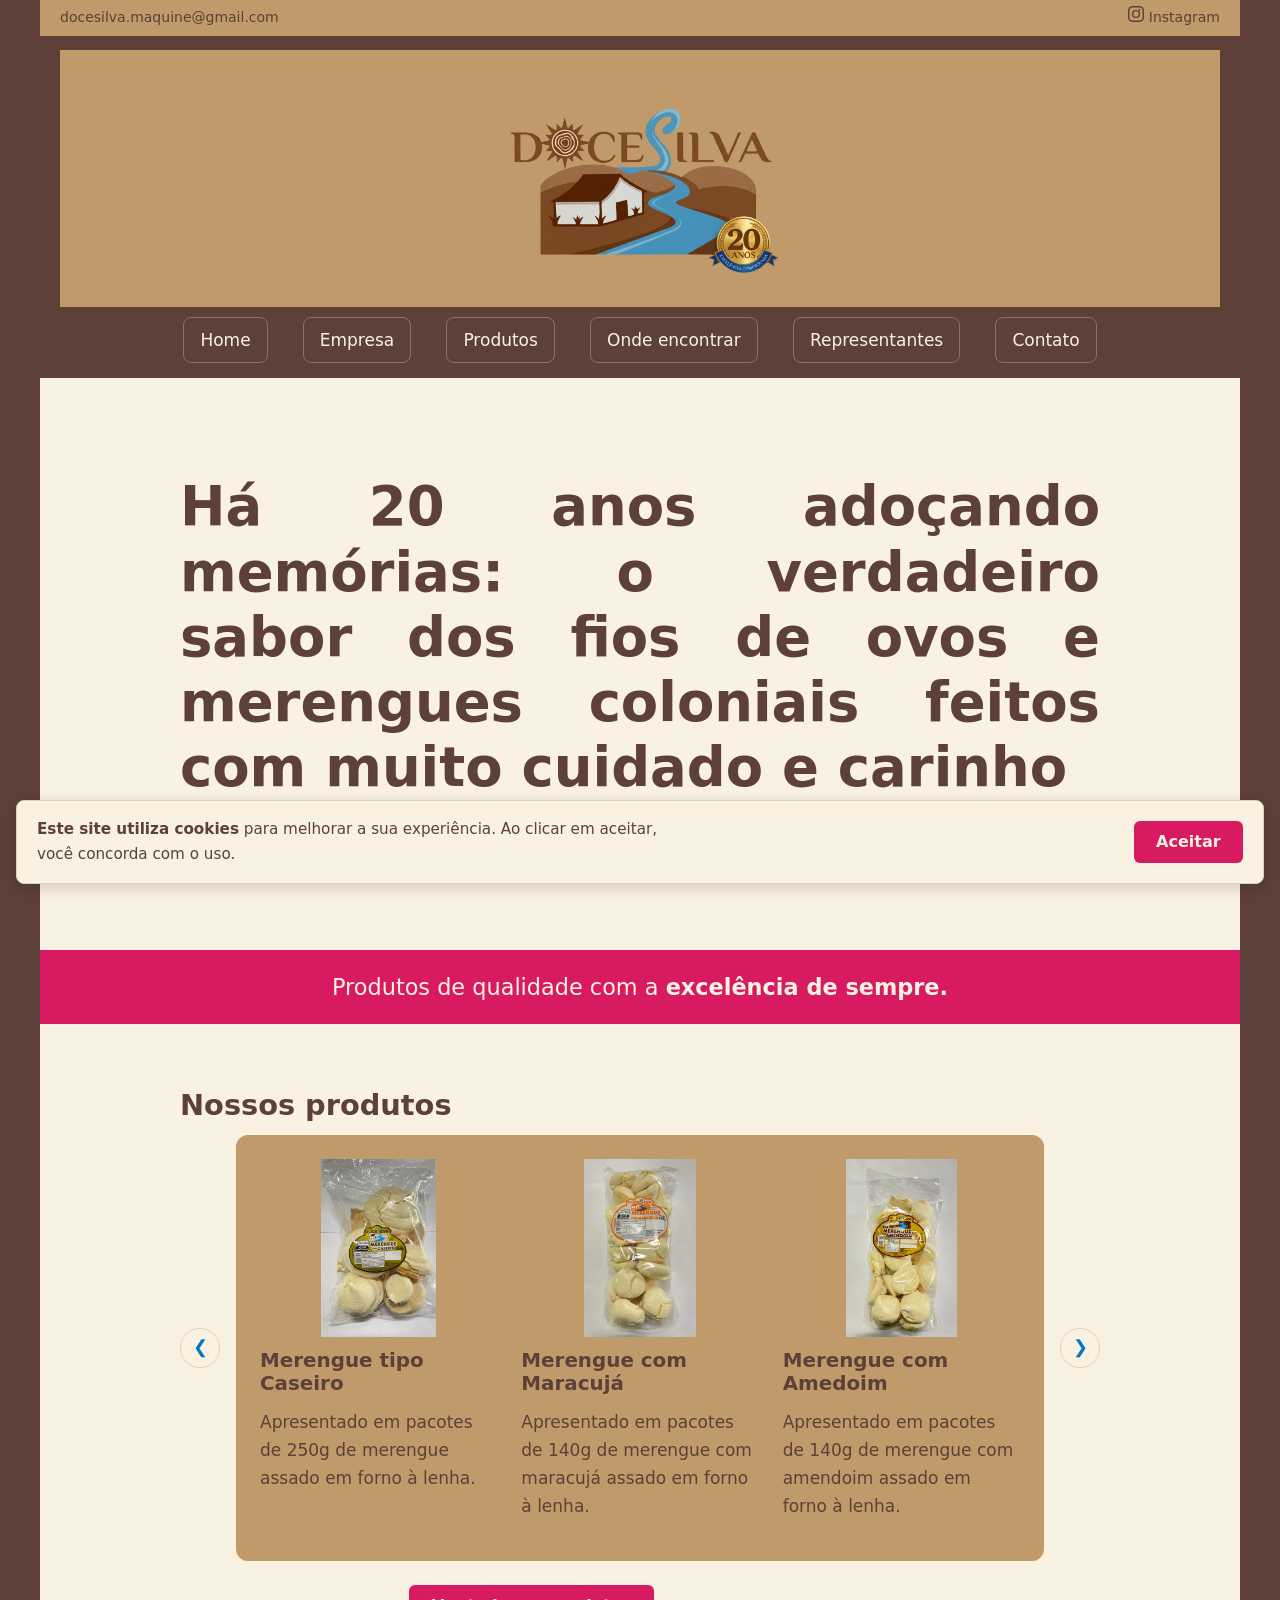
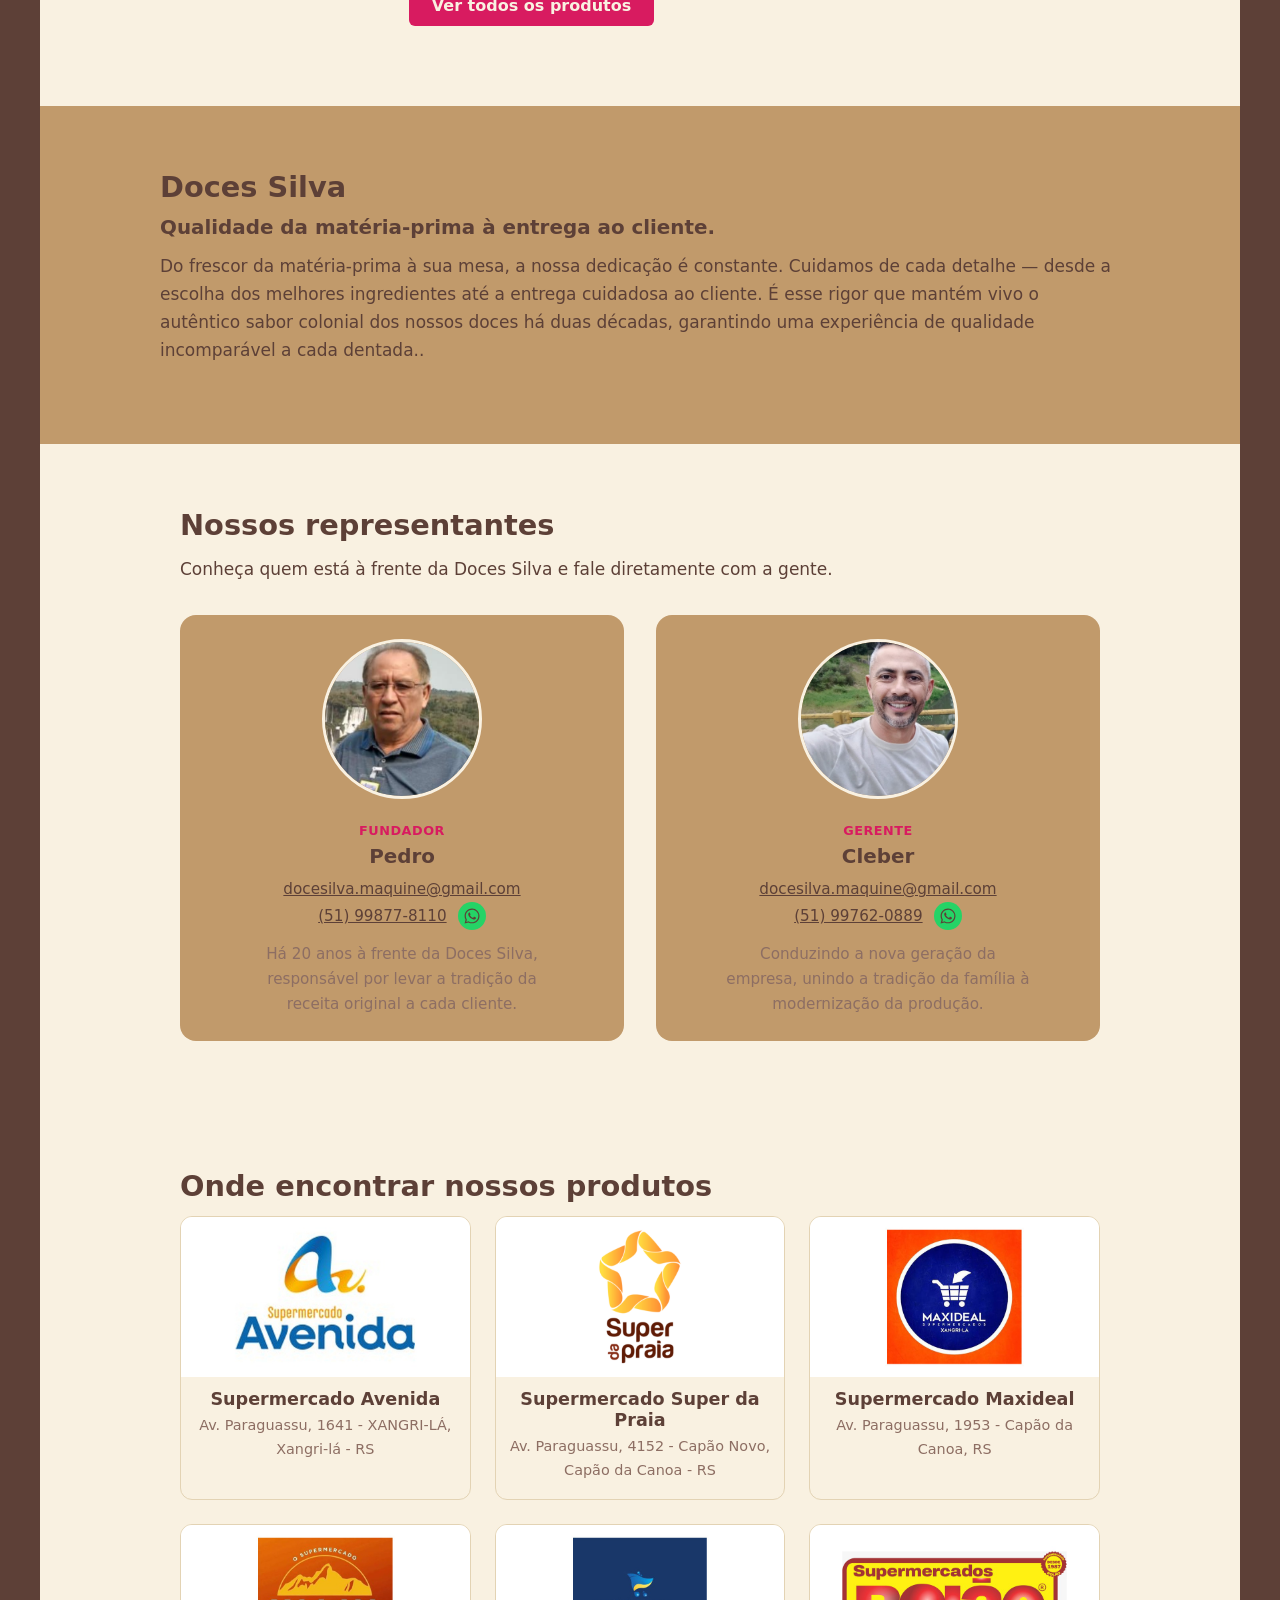
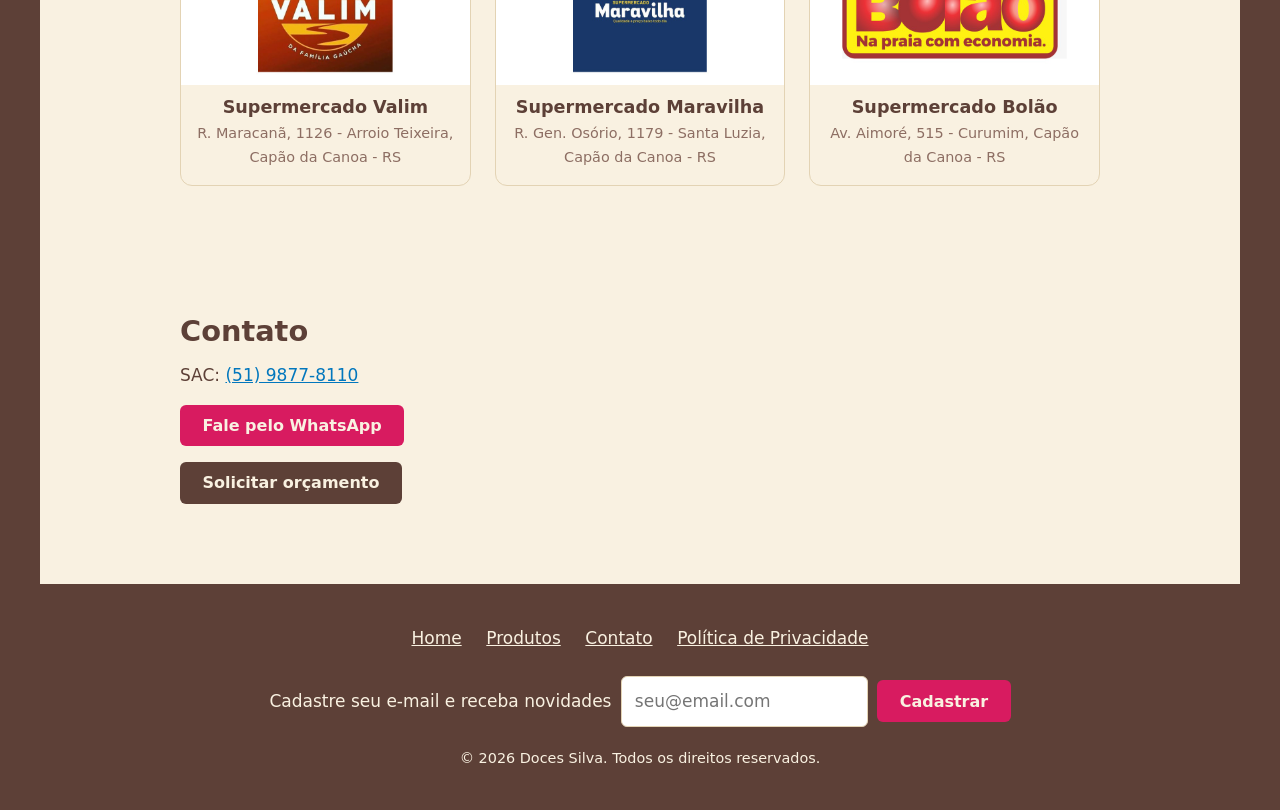
<file: index.html>
<!DOCTYPE html>
<html lang="pt-BR">
<head>
  <meta charset="UTF-8">
  <meta name="viewport" content="width=device-width, initial-scale=1">
  <title>Doces Silva | 20 anos adoçando sua vida</title>
  <meta name="description" content="Doces coloniais com receitas originais.">
  <link rel="stylesheet" href="style.css">
</head>
<body>
  <div class="pagina">
    <div id="sentinela-topo"></div>
  <div class="barra-topo">
    <a href="mailto:docesilva.maquine@gmail.com">docesilva.maquine@gmail.com</a>
    <!-- a: link. href é o destino; mailto: abre o programa de e-mail. -->
   <span>
  <a href="https://www.instagram.com/docessilva.2004/" class="link-instagram" target="_blank" rel="noopener">
    <svg viewBox="0 0 24 24" width="16" height="16" fill="currentColor" aria-hidden="true">
      <path d="M12 2.16c3.2 0 3.58.01 4.85.07 1.17.05 1.8.25 2.23.41.56.22.96.48 1.38.9.42.42.68.82.9 1.38.16.42.36 1.06.41 2.23.06 1.27.07 1.65.07 4.85s-.01 3.58-.07 4.85c-.05 1.17-.25 1.8-.41 2.23-.22.56-.48.96-.9 1.38-.42.42-.82.68-1.38.9-.42.16-1.06.36-2.23.41-1.27.06-1.65.07-4.85.07s-3.58-.01-4.85-.07c-1.17-.05-1.8-.25-2.23-.41-.56-.22-.96-.48-1.38-.9-.42-.42-.68-.82-.9-1.38-.16-.42-.36-1.06-.41-2.23-.06-1.27-.07-1.65-.07-4.85s.01-3.58.07-4.85c.05-1.17.25-1.8.41-2.23.22-.56.48-.96.9-1.38.42-.42.82-.68 1.38-.9.42-.16 1.06-.36 2.23-.41 1.27-.06 1.65-.07 4.85-.07M12 0C8.74 0 8.33.01 7.05.07c-1.28.06-2.15.26-2.91.56-.79.31-1.46.72-2.13 1.39-.67.67-1.08 1.34-1.39 2.13-.3.76-.5 1.63-.56 2.91C.01 8.33 0 8.74 0 12s.01 3.67.07 4.95c.06 1.28.26 2.15.56 2.91.31.79.72 1.46 1.39 2.13.67.67 1.34 1.08 2.13 1.39.76.3 1.63.5 2.91.56C8.33 23.99 8.74 24 12 24s3.67-.01 4.95-.07c1.28-.06 2.15-.26 2.91-.56.79-.31 1.46-.72 2.13-1.39.67-.67 1.08-1.34 1.39-2.13.3-.76.5-1.63.56-2.91.06-1.28.07-1.69.07-4.95s-.01-3.67-.07-4.95c-.06-1.28-.26-2.15-.56-2.91-.31-.79-.72-1.46-1.39-2.13-.67-.67-1.34-1.08-2.13-1.39-.76-.3-1.63-.5-2.91-.56C15.67.01 15.26 0 12 0z"/>
      <path d="M12 5.84A6.16 6.16 0 1 0 18.16 12 6.16 6.16 0 0 0 12 5.84m0 10.16A4 4 0 1 1 16 12a4 4 0 0 1-4 4m6.41-10.4a1.44 1.44 0 1 1-1.44-1.44 1.44 1.44 0 0 1 1.44 1.44"/>
    </svg>
    Instagram
  </a>
</span>
  </div>

  <header class="topo">
    <a class="logo" href="#inicio"><img src="logov2.png"alt="Doces Silva"></a>
    <button class="menu-botao" aria-label="Abrir menu" aria-expanded="false">Menu</button>
       <nav class="menu" id="menu">
      <a href="#inicio">Home</a>
      <a href="#empresa">Empresa</a>
      <a href="produtos.html">Produtos</a>
      <a href="#mercados">Onde encontrar</a>
      <a href="#representantes">Representantes</a>
      <a href="contato.html">Contato</a>
      <!-- href="#algo" rola a página até o elemento com id="algo". -->
    </nav>
  </header>

  <main>
    <section class="hero" id="inicio">
      <h1 class="slogan">Há 20 anos adoçando memórias: o verdadeiro sabor dos fios de ovos e merengues coloniais feitos com muito cuidado e carinho</h1>
      <!-- h1: título principal. Use só um por página (importante para SEO). -->
      <a class="botao" href="#produtos">Conheça nossos produtos</a>
    </section>

    <section class="faixa">
      <p>Produtos de qualidade com a <strong>excelência de sempre.</strong></p>
    </section>

       <section class="secao" id="produtos">
      <h2>Nossos produtos</h2>

      <div class="carrossel">
        <button class="seta seta-esq" id="carrossel-ant" type="button" aria-label="Produto anterior">&#10094;</button>
        <div class="carrossel-janela">
        <ul class="grade" id="carrossel-lista">
          <!-- ul: lista sem ordem. Cada li é um item. Aqui vira uma grade de produtos. -->
          <li>
            <img class="foto" src="img1.jpeg" alt="pacote de 250g de merengue caseiro.">
            <h3>Merengue tipo Caseiro</h3>
            <p>Apresentado em pacotes de 250g de merengue assado em forno à lenha.</p>
          </li>
          <li>
            <img class="foto" src="img2.jpeg" alt="pacote de 140g de merengue com maracujá.">
            <h3>Merengue com Maracujá</h3>
            <p>Apresentado em pacotes de 140g de merengue com maracujá assado em forno à lenha.</p>
          </li>
          <li>
            <img class="foto" src="img3.jpeg" alt="pacote de 140g de merengue com amendoim.">
            <h3>Merengue com Amedoim</h3>
            <p>Apresentado em pacotes de 140g de merengue com amendoim assado em forno à lenha.</p>
          </li>
          <li>
            <img class="foto" src="img4.jpeg" alt="pacote de 140g de merengue com limão.">
            <h3>Merengue com Limão</h3>
            <p>Apresentado em pacotes de 140g de merengue com Limão assado em forno à lenha.</p>
          </li>
          <li>
            <img class="foto" src="img5.jpeg" alt="pacote de 140g de merengue com Canela.">
            <h3>Merengue com Canela</h3>
            <p>Apresentado em pacotes de 140g de merengue com canela assado em forno à lenha.</p>
          </li>
          <li>
            <img class="foto" src="img6.jpeg" alt="pacote de 250g de macron de amendoim.">
            <h3>Macron de Amedoim</h3>
            <p>Apresentado em pacotes de 250g de biscoito crocante de amendoim.</p>
          </li>
          <li>
            <img class="foto" src="img7.jpeg" alt="pacote de 200g de esquecido.">
            <h3>Esquecido</h3>
            <p>Apresentado em pacotes de 200g de biscoito a base de merengue esquecido.</p>
          </li>
           <li>
            <img class="foto" src="img8.jpeg" alt="fios de ovos.">
            <h3>Fios de Ovos</h3>
            <p>Apresentado em potes de 100g drenao ou pacotes de 1Kg de fios de ovos.</p>
          </li>
        </ul>
        </div>
        <button class="seta seta-dir" id="carrossel-prox" type="button" aria-label="Próximo produto">&#10095;</button>
      </div>
      <p style="text-align:center; margin-top: 1.5rem;">
        <a class="botao" href="produtos.html">Ver todos os produtos</a>
      </p>

      <!-- Para usar imagens reais: troque cada div.foto por <img src="foto.jpg" alt="Descrição da imagem">.
           img mostra uma imagem; alt é o texto alternativo (acessibilidade e SEO). -->
    </section>

    <section class="secao escura" id="empresa">
      <h2>Doces Silva</h2>
      <h3>Qualidade da matéria-prima à entrega ao cliente.</h3>
      <p>Do frescor da matéria-prima à sua mesa, a nossa dedicação é constante. Cuidamos de cada detalhe — desde a escolha dos melhores ingredientes até a entrega cuidadosa ao cliente. É esse rigor que mantém vivo o autêntico sabor colonial dos nossos doces há duas décadas, garantindo uma experiência de qualidade incomparável a cada dentada..</p>
    </section>

      <section class="secao" id="representantes">
      <h2>Nossos representantes</h2>
      <p>Conheça quem está à frente da Doces Silva e fale diretamente com a gente.</p>

      <div class="representantes">
        <div class="cartao-representante">
          <img src="pedro.png" alt="Foto de Pedro">
          <div class="cartao-representante-texto">
            <span class="cargo">Fundador</span>
            <h3>Pedro</h3>
            <p class="info-contato">
              <a href="mailto:docesilva.maquine@gmail.com">docesilva.maquine@gmail.com</a><br>
              <a href="tel:+555198778110">(51) 99877-8110</a>
              <a href="https://wa.me/555198778110" class="icone-whatsapp" target="_blank" rel="noopener" aria-label="Conversar no WhatsApp">
                <svg viewBox="0 0 24 24" width="18" height="18" fill="currentColor" aria-hidden="true">
                  <path d="M12.04 2C6.58 2 2.13 6.45 2.13 11.91c0 1.75.46 3.46 1.32 4.96L2.05 22l5.25-1.38a9.9 9.9 0 0 0 4.74 1.21h.01c5.46 0 9.91-4.45 9.91-9.91 0-2.65-1.03-5.14-2.9-7.01A9.82 9.82 0 0 0 12.04 2m0 1.67c2.23 0 4.33.87 5.9 2.45a8.3 8.3 0 0 1 2.45 5.9c0 4.6-3.75 8.35-8.35 8.35a8.3 8.3 0 0 1-4.24-1.16l-.3-.18-3.12.82.83-3.04-.2-.31a8.26 8.26 0 0 1-1.27-4.4c0-4.6 3.75-8.35 8.35-8.35M8.5 7.2c-.17 0-.44.06-.67.31s-.88.86-.88 2.1.9 2.43 1.03 2.6c.13.17 1.76 2.8 4.38 3.83 2.17.86 2.61.69 3.08.65.47-.04 1.52-.62 1.73-1.22.21-.6.21-1.11.15-1.22-.07-.1-.25-.17-.52-.3s-1.59-.78-1.84-.87c-.24-.1-.42-.14-.6.14-.17.27-.68.87-.84 1.05-.15.17-.3.19-.57.07-.27-.14-1.13-.42-2.16-1.34-.8-.72-1.34-1.6-1.5-1.87-.15-.27-.01-.42.12-.56.13-.12.27-.3.41-.46.14-.16.18-.27.27-.45.1-.17.05-.33-.02-.47C9.58 9.37 9.07 8 8.84 7.46c-.19-.47-.4-.46-.56-.47z"/>
                </svg>
              </a>
            </p>
            <p>Há 20 anos à frente da Doces Silva, responsável por levar a tradição da receita original a cada cliente.</p>
          </div>
        </div>

        <div class="cartao-representante">
          <img src="cleber.jpeg" alt="Foto de Cleber">
          <div class="cartao-representante-texto">
            <span class="cargo">Gerente</span>
            <h3>Cleber</h3>
            <p class="info-contato">
              <a href="mailto:docesilva.maquine@gmail.com">docesilva.maquine@gmail.com</a><br>
              <a href="tel:+555197620889">(51) 99762-0889</a>
              <a href="https://wa.me/555197620889" class="icone-whatsapp" target="_blank" rel="noopener" aria-label="Conversar no WhatsApp">
                <svg viewBox="0 0 24 24" width="18" height="18" fill="currentColor" aria-hidden="true">
                  <path d="M12.04 2C6.58 2 2.13 6.45 2.13 11.91c0 1.75.46 3.46 1.32 4.96L2.05 22l5.25-1.38a9.9 9.9 0 0 0 4.74 1.21h.01c5.46 0 9.91-4.45 9.91-9.91 0-2.65-1.03-5.14-2.9-7.01A9.82 9.82 0 0 0 12.04 2m0 1.67c2.23 0 4.33.87 5.9 2.45a8.3 8.3 0 0 1 2.45 5.9c0 4.6-3.75 8.35-8.35 8.35a8.3 8.3 0 0 1-4.24-1.16l-.3-.18-3.12.82.83-3.04-.2-.31a8.26 8.26 0 0 1-1.27-4.4c0-4.6 3.75-8.35 8.35-8.35M8.5 7.2c-.17 0-.44.06-.67.31s-.88.86-.88 2.1.9 2.43 1.03 2.6c.13.17 1.76 2.8 4.38 3.83 2.17.86 2.61.69 3.08.65.47-.04 1.52-.62 1.73-1.22.21-.6.21-1.11.15-1.22-.07-.1-.25-.17-.52-.3s-1.59-.78-1.84-.87c-.24-.1-.42-.14-.6.14-.17.27-.68.87-.84 1.05-.15.17-.3.19-.57.07-.27-.14-1.13-.42-2.16-1.34-.8-.72-1.34-1.6-1.5-1.87-.15-.27-.01-.42.12-.56.13-.12.27-.3.41-.46.14-.16.18-.27.27-.45.1-.17.05-.33-.02-.47C9.58 9.37 9.07 8 8.84 7.46c-.19-.47-.4-.46-.56-.47z"/>
                </svg>
              </a>
            </p>
            <p>Conduzindo a nova geração da empresa, unindo a tradição da família à modernização da produção.</p>
          </div>
        </div>
      </div>
    </section>

       <section class="secao" id="mercados">
      <h2>Onde encontrar nossos produtos</h2>
      <ul class="mercados">
        <li>
          <div class="foto-mercado">
            <img src="mercado1.jpg" alt="Fachada do Supermercado 1">
          </div>
          <h3>Supermercado Avenida</h3>
          <p class="endereco">Av. Paraguassu, 1641 - XANGRI-LÁ, Xangri-lá - RS</p>
        </li>
        <li>
          <div class="foto-mercado">
            <img src="mercado2.png" alt="Fachada do Supermercado 2">
          </div>
          <h3>Supermercado Super da Praia</h3>
          <p class="endereco">Av. Paraguassu, 4152 - Capão Novo, Capão da Canoa - RS</p>
        </li>
        <li>
          <div class="foto-mercado">
            <img src="mercado3.jpg" alt="Fachada do Supermercado 3">
          </div>
          <h3>Supermercado Maxideal</h3>
          <p class="endereco">Av. Paraguassu, 1953 - Capão da Canoa, RS</p>
        </li>
        <li>
          <div class="foto-mercado">
            <img src="mercado4.jpg" alt="Fachada do Supermercado 4">
          </div>
          <h3>Supermercado Valim</h3>
          <p class="endereco">R. Maracanã, 1126 - Arroio Teixeira, Capão da Canoa - RS</p>
        </li>
        <li>
          <div class="foto-mercado">
            <img src="mercado5.jpg" alt="Fachada do Supermercado 5">
          </div>
          <h3>Supermercado Maravilha</h3>
          <p class="endereco">R. Gen. Osório, 1179 - Santa Luzia, Capão da Canoa - RS</p>
        </li>
        <li>
          <div class="foto-mercado">
            <img src="mercado6.jpeg" alt="Fachada do Supermercado 6">
          </div>
          <h3>Supermercado Bolão</h3>
          <p class="endereco">Av. Aimoré, 515 - Curumim, Capão da Canoa - RS</p>
        </li>
      </ul>
    </section>

    <section class="secao" id="contato">
      <h2>Contato</h2>
      <p>SAC: <a href="tel:+555198778110">(51) 9877-8110</a></p>
      <!-- tel: faz o número ser discado ao tocar no celular. -->
      <p><a class="botao" href="https://wa.me/555198778110">Fale pelo WhatsApp</a></p>
      <p><a class="botao claro" href="contato.html">Solicitar orçamento </a></p>
    </section>
  </main>

  <footer class="rodape">
    <!-- footer: rodapé da página. -->
    <nav aria-label="Rodapé">
      <a href="#inicio">Home</a>
      <a href="#produtos">Produtos</a>
      <a href="contato.html">Contato</a>
      <a href="#">Política de Privacidade</a>
    </nav>
    <form class="news" action="#">
      <label for="email">Cadastre seu e-mail e receba novidades</label>
      <input type="email" id="email" name="email" placeholder="seu@email.com" required>
      <!-- required: o navegador não deixa enviar vazio; type="email" valida o formato. -->
      <button class="botao" type="submit">Cadastrar</button>
    </form>
    <p>&copy; <span id="ano"></span> Doces Silva. Todos os direitos reservados.</p>
    <!-- &copy; é o símbolo ©. O span vazio é preenchido pelo JavaScript com o ano atual. -->
  </footer>

  </div>

  <div class="cookies" id="cookies" role="dialog" aria-label="Aviso de cookies">
    <p><strong>Este site utiliza cookies</strong> para melhorar a sua experiência. Ao clicar em aceitar, você concorda com o uso.</p>
    <button class="botao" id="aceitar" type="button">Aceitar</button>
  </div>

  <script src="script.js"></script>
  <!-- script: carrega o JavaScript (comportamentos). Fica no fim para o HTML carregar primeiro. -->
</body>
</html>
</file>
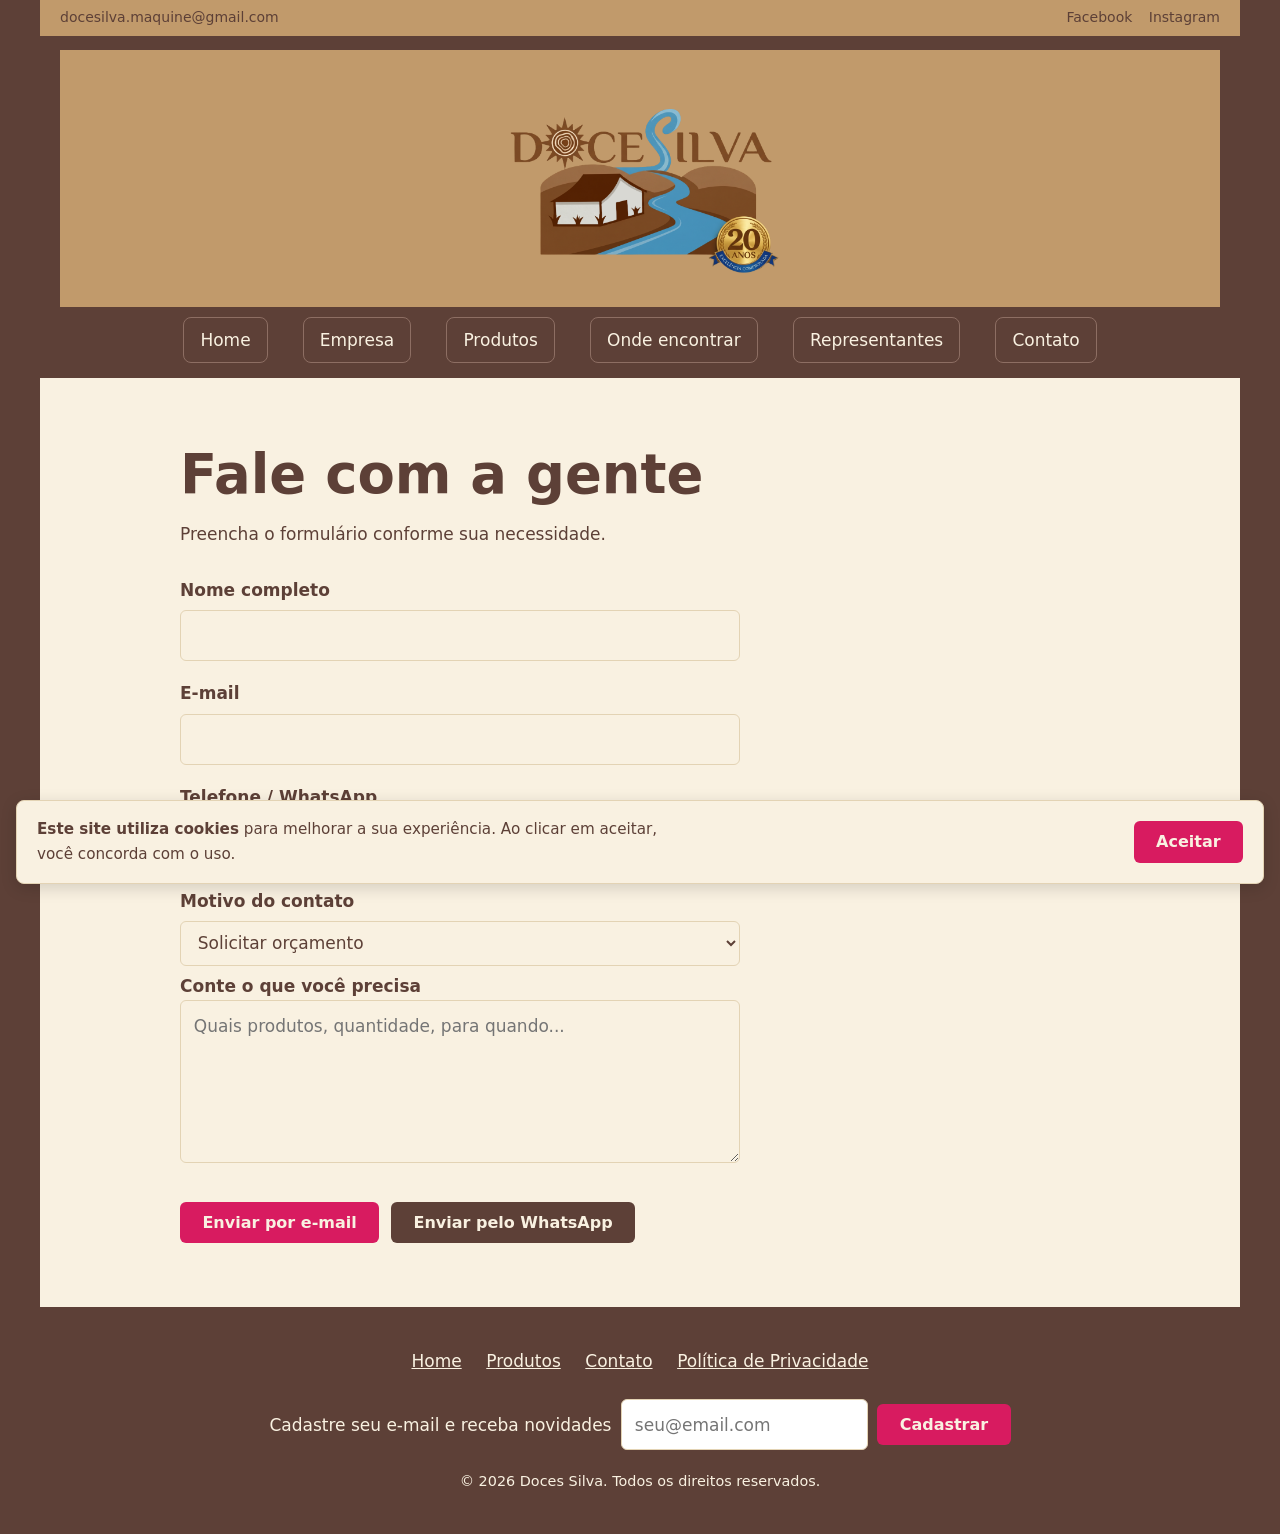
<file: contato.html>
<!DOCTYPE html>
<html lang="pt-BR">
<head>
  <meta charset="UTF-8">
  <meta name="viewport" content="width=device-width, initial-scale=1">
  <title>Contato | Doces Silva</title>
  <meta name="description" content="Solicite um orçamento ou envie seu currículo para a Doces Silva.">
  <link rel="stylesheet" href="style.css">
</head>
<body>
  <div class="pagina">
    <div id="sentinela-topo"></div>
  <div class="barra-topo">
    <a href="mailto:docesilva.maquine@gmail.com">docesilva.maquine@gmail.com</a>
    <span>
      <a href="#">Facebook</a>
      <a href="#">Instagram</a>
    </span>
  </div>

  <header class="topo">
    <a class="logo" href="index.html"><img src="logov2.png" alt="Doces Silva"></a>
    <button class="menu-botao" aria-label="Abrir menu" aria-expanded="false">Menu</button>
    <nav class="menu" id="menu">
      <a href="index.html#inicio">Home</a>
      <a href="index.html#empresa">Empresa</a>
      <a href="produtos.html">Produtos</a>
      <a href="index.html#mercados">Onde encontrar</a>
      <a href="index.html#representantes">Representantes</a>
      <a href="contato.html">Contato</a>
    </nav>
  </header>

  <main>
    <section class="secao">
      <h1>Fale com a gente</h1>
      <p>Preencha o formulário conforme sua necessidade.</p>

      <form class="form-contato" id="form-contato" action="https://formspree.io/f/docesilva.maquine@gmail.com" method="post" enctype="multipart/form-data">
  <!-- action: aponta para o Formspree, que recebe os dados e reenvia por e-mail
       para docesilva.maquine@gmail.com. Veja o passo de ativação nas instruções abaixo. -->
  <input type="hidden" name="_subject" value="Novo contato pelo site — Doces Silva">

        <label for="nome">Nome completo</label>
        <input type="text" id="nome" name="nome" required>

        <label for="email-contato">E-mail</label>
        <input type="email" id="email-contato" name="email" required>

        <label for="telefone">Telefone / WhatsApp</label>
        <input type="tel" id="telefone" name="telefone" placeholder="(00) 00000-0000">

        <label for="motivo">Motivo do contato</label>
        <select id="motivo" name="motivo" required>
          <option value="orcamento">Solicitar orçamento</option>
          <option value="emprego">Trabalhe conosco (enviar currículo)</option>
        </select>

        <!-- Campos que só aparecem para pedido de orçamento -->
        <div id="campo-orcamento">
          <label for="mensagem">Conte o que você precisa</label>
          <textarea id="mensagem" name="mensagem" rows="5" placeholder="Quais produtos, quantidade, para quando..."></textarea>
        </div>

        <!-- Campos que só aparecem para envio de currículo -->
        <div id="campo-curriculo" class="oculto">
          <label for="cargo">Vaga de interesse</label>
          <input type="text" id="cargo" name="cargo" placeholder="Ex.: Produção, Vendas, Entrega">

          <label for="curriculo">Currículo (PDF ou Word)</label>
          <input type="file" id="curriculo" name="curriculo" accept=".pdf,.doc,.docx">

          <p class="aviso-whatsapp">
            Prefere o WhatsApp? Clique em "Enviar pelo WhatsApp" abaixo e anexe o currículo
            diretamente na conversa.
          </p>
        </div>

        <div class="botoes-envio">
          <button class="botao" type="submit">Enviar por e-mail</button>
          <button class="botao claro" type="button" id="btn-whatsapp">Enviar pelo WhatsApp</button>
        </div>
      </form>
    </section>
  </main>

  <footer class="rodape">
    <nav aria-label="Rodapé">
      <a href="index.html#inicio">Home</a>
      <a href="produtos.html">Produtos</a>
      <a href="contato.html">Contato</a>
      <a href="#">Política de Privacidade</a>
    </nav>
    <form class="news" action="#">
      <label for="email">Cadastre seu e-mail e receba novidades</label>
      <input type="email" id="email" name="email" placeholder="seu@email.com" required>
      <button class="botao" type="submit">Cadastrar</button>
    </form>
    <p>&copy; <span id="ano"></span> Doces Silva. Todos os direitos reservados.</p>
  </footer>

  </div>

  <div class="cookies" id="cookies" role="dialog" aria-label="Aviso de cookies">
    <p><strong>Este site utiliza cookies</strong> para melhorar a sua experiência. Ao clicar em aceitar, você concorda com o uso.</p>
    <button class="botao" id="aceitar" type="button">Aceitar</button>
  </div>

  <script src="script.js"></script>
</body>
</html>
</file>
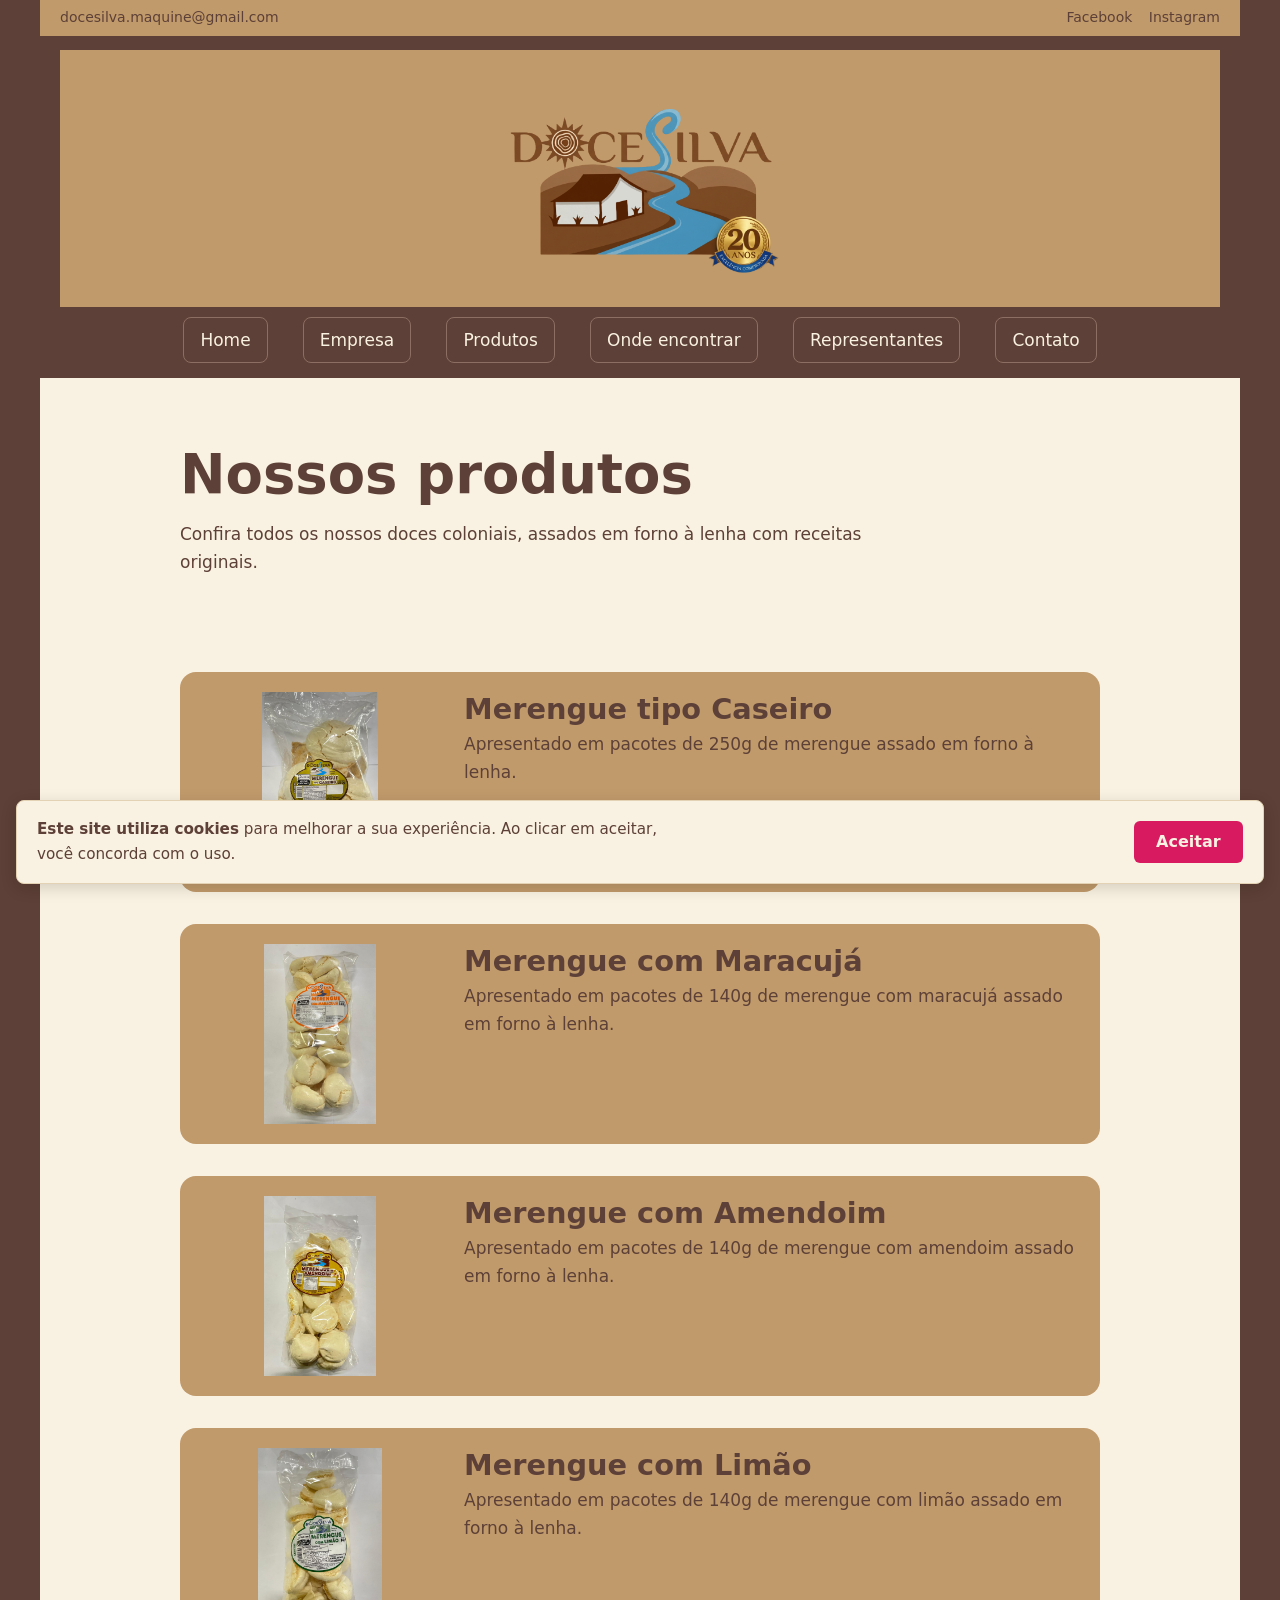
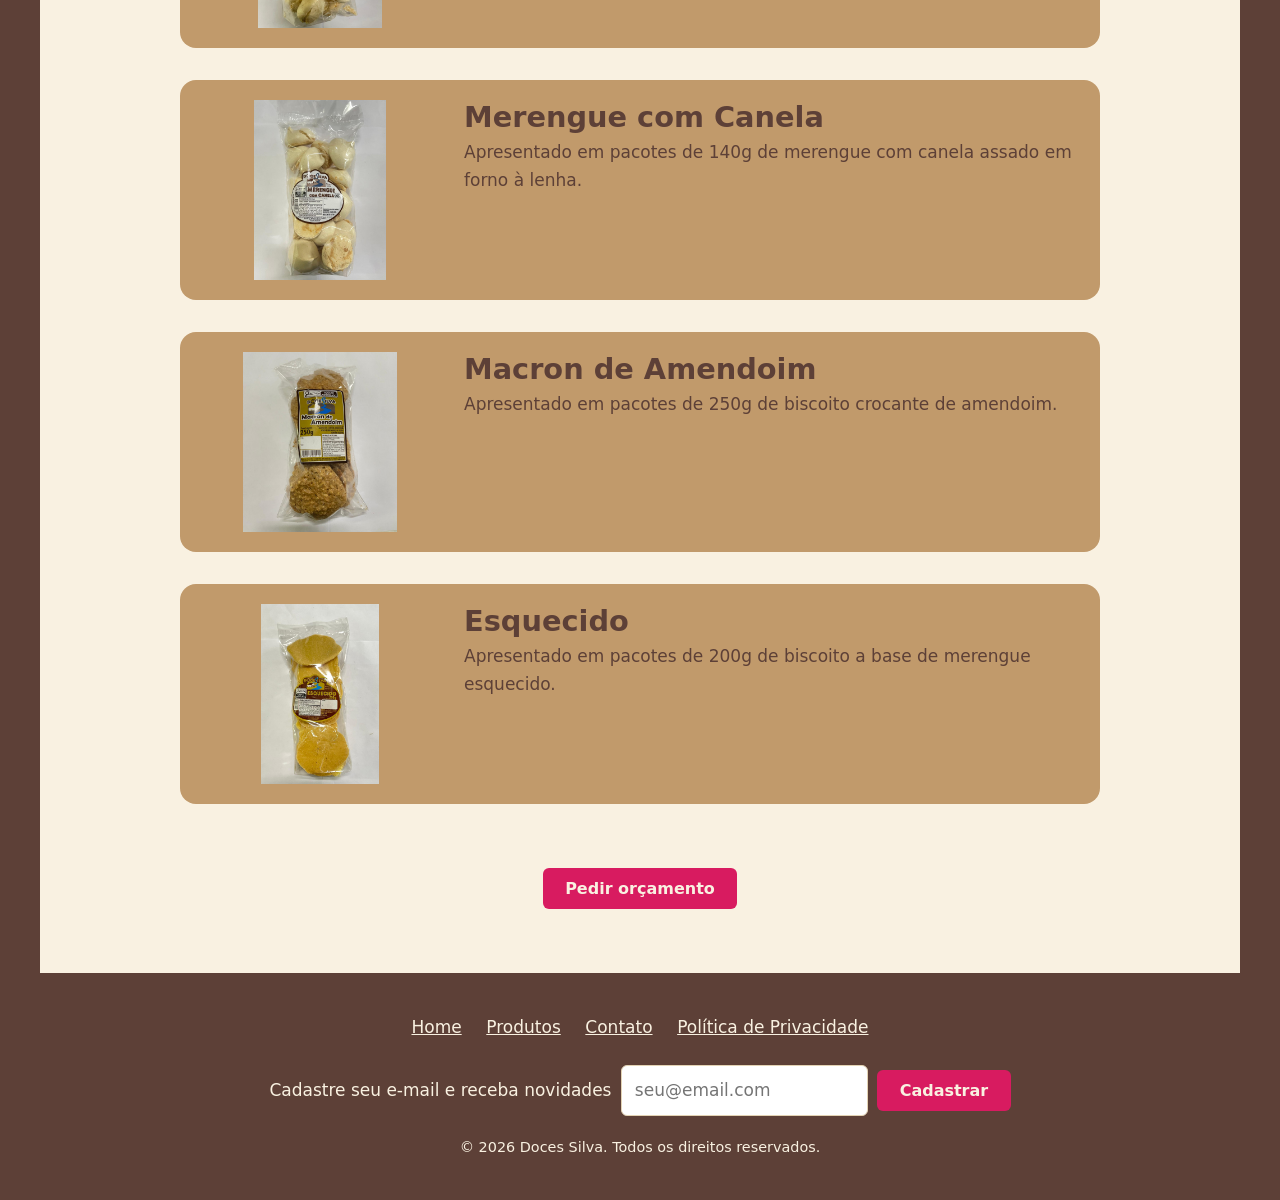
<file: produtos.html>
<!DOCTYPE html>
<html lang="pt-BR">
<head>
  <meta charset="UTF-8">
  <meta name="viewport" content="width=device-width, initial-scale=1">
  <title>Produtos | Doces Silva</title>
  <meta name="description" content="Conheça todos os doces coloniais da Doces Silva.">
  <link rel="stylesheet" href="style.css">
</head>
<body>
  <div class="pagina">
    <div id="sentinela-topo"></div>
  <div class="barra-topo">
    <a href="mailto:docesilva.maquine@gmail.com">docesilva.maquine@gmail.com</a>
    <span>
      <a href="#">Facebook</a>
      <a href="#">Instagram</a>
    </span>
  </div>

  <header class="topo">
    <a class="logo" href="index.html"><img src="logov2.png" alt="Doces Silva"></a>
    <button class="menu-botao" aria-label="Abrir menu" aria-expanded="false">Menu</button>
    <nav class="menu" id="menu">
      <a href="index.html#inicio">Home</a>
      <a href="index.html#empresa">Empresa</a>
      <a href="produtos.html">Produtos</a>
      <a href="index.html#mercados">Onde encontrar</a>
      <a href="index.html#representantes">Representantes</a>
      <a href="contato.html">Contato</a>
    </nav>
  </header>

  <main>
    <section class="secao" id="inicio-produtos">
      <h1>Nossos produtos</h1>
      <p>Confira todos os nossos doces coloniais, assados em forno à lenha com receitas originais.</p>
    </section>

    <section class="secao detalhe-produtos">
      <div class="cartao-produto">
        <img src="img1.jpeg" alt="pacote de 250g de merengue caseiro.">
        <div class="cartao-produto-texto">
          <h2>Merengue tipo Caseiro</h2>
          <p>Apresentado em pacotes de 250g de merengue assado em forno à lenha.</p>
        </div>
      </div>

      <div class="cartao-produto">
        <img src="img2.jpeg" alt="pacote de 140g de merengue com maracujá.">
        <div class="cartao-produto-texto">
          <h2>Merengue com Maracujá</h2>
          <p>Apresentado em pacotes de 140g de merengue com maracujá assado em forno à lenha.</p>
        </div>
      </div>

      <div class="cartao-produto">
        <img src="img3.jpeg" alt="pacote de 140g de merengue com amendoim.">
        <div class="cartao-produto-texto">
          <h2>Merengue com Amendoim</h2>
          <p>Apresentado em pacotes de 140g de merengue com amendoim assado em forno à lenha.</p>
        </div>
      </div>

      <div class="cartao-produto">
        <img src="img4.jpeg" alt="pacote de 140g de merengue com limão.">
        <div class="cartao-produto-texto">
          <h2>Merengue com Limão</h2>
          <p>Apresentado em pacotes de 140g de merengue com limão assado em forno à lenha.</p>
        </div>
      </div>

      <div class="cartao-produto">
        <img src="img5.jpeg" alt="pacote de 140g de merengue com Canela.">
        <div class="cartao-produto-texto">
          <h2>Merengue com Canela</h2>
          <p>Apresentado em pacotes de 140g de merengue com canela assado em forno à lenha.</p>
        </div>
      </div>

      <div class="cartao-produto">
        <img src="img6.jpeg" alt="pacote de 250g de macron de amendoim.">
        <div class="cartao-produto-texto">
          <h2>Macron de Amendoim</h2>
          <p>Apresentado em pacotes de 250g de biscoito crocante de amendoim.</p>
        </div>
      </div>

      <div class="cartao-produto">
        <img src="img7.jpeg" alt="pacote de 200g de esquecido.">
        <div class="cartao-produto-texto">
          <h2>Esquecido</h2>
          <p>Apresentado em pacotes de 200g de biscoito a base de merengue esquecido.</p>
        </div>
      </div>
    </section>

    <section class="secao" style="text-align: center; padding-top: 0;">
      <a class="botao" href="contato.html">Pedir orçamento</a>
    </section>
  </main>

  <footer class="rodape">
    <nav aria-label="Rodapé">
      <a href="index.html#inicio">Home</a>
      <a href="produtos.html">Produtos</a>
      <a href="contato.html">Contato</a>
      <a href="#">Política de Privacidade</a>
    </nav>
    <form class="news" action="#">
      <label for="email">Cadastre seu e-mail e receba novidades</label>
      <input type="email" id="email" name="email" placeholder="seu@email.com" required>
      <button class="botao" type="submit">Cadastrar</button>
    </form>
    <p>&copy; <span id="ano"></span> Doces Silva. Todos os direitos reservados.</p>
  </footer>

  </div>

  <div class="cookies" id="cookies" role="dialog" aria-label="Aviso de cookies">
    <p><strong>Este site utiliza cookies</strong> para melhorar a sua experiência. Ao clicar em aceitar, você concorda com o uso.</p>
    <button class="botao" id="aceitar" type="button">Aceitar</button>
  </div>

  <script src="script.js"></script>
</body>
</html>
</file>
<file: style.css>
/* ---------- Variáveis: mude cores e fontes só aqui ---------- */
:root {
  --fundo: #F9F1E1;            /* Soft Almond: fundo geral do site */
  --fundo-pagina: #5D4037;     /* Rich Chocolate: cabeçalho, rodapé e margem (áreas estruturais) */
  --texto: #5D4037;            /* Rich Chocolate: texto principal, sobre fundo claro */
  --texto-claro: #F9F1E1;      /* Soft Almond: texto sobre fundo escuro (cabeçalho/rodapé) */
  --suave: #8d6e63;            /* Chocolate mais claro: texto secundário */
  --verde: #0277BD;            /* Vibrant Cerulean: links, navegação, botões secundários */
  --verde-esc: #01579B;        /* Cerulean mais escuro, para hover */
  --dourado: #D81B60;          /* Raspberry Sorbet: botão de ação primária (CTA), destaques */
  --dourado-esc: #AD1457;      /* Raspberry mais escuro, para hover do CTA */
  --caramelo: #C19A6B;         /* Warm Caramel: fundo de cards e blocos secundários */
  --linha: #e3d3b4;            /* tom claro do caramelo, para bordas discretas */
  --titulo: "Segoe UI", system-ui, -apple-system, Roboto, Arial, sans-serif;
  --corpo: "Segoe UI", system-ui, -apple-system, Roboto, Arial, sans-serif;
}

*, *::before, *::after { box-sizing: border-box; }   /* padding não aumenta a largura */
html { scroll-behavior: smooth; scroll-padding-top: 5rem; }
body { margin: 0; font: 1.0625rem/1.65 var(--corpo); color: var(--texto); background: var(--fundo-pagina); }
#sentinela-topo {
  position: absolute;   /* sai do fluxo normal, não empurra o conteúdo para baixo */
  top: 0;
  left: 0;
  height: 80px;          /* mesma altura em que a logo deve sumir */
  width: 1px;
  pointer-events: none;
}
.pagina {
  max-width: 1200px;         /* largura do conteúdo; ajuste esse número se quiser margens maiores/menores */
  margin: 0 auto;            /* centraliza na tela */
  background: var(--fundo);  /* cor do conteúdo, diferente da margem */
  position: relative;
}
.slogan{
   font-family: var(--titulo); line-height: 1.2; margin: 0 0 .75rem;
   font-size: clamp(2rem, 5vw, 3.4rem);
   text-align: justify;
}

h1, h2, h3 { font-family: var(--titulo); line-height: 1.2; margin: 0 0 .75rem; }
h1 { font-size: clamp(2rem, 5vw, 3.4rem); }
h2 { font-size: 1.8rem; }
p { margin: 0 0 1rem; max-width: 65ch; }
a { color: var(--verde); }
:focus-visible { outline: 3px solid var(--dourado); outline-offset: 3px; }

/* ---------- Faixa de contato e topo ---------- */
.barra-topo { display: flex; justify-content: space-between; gap: 1rem; padding: .4rem 1.25rem; background: var(--caramelo); font-size: .875rem; }
.barra-topo a { color: var(--texto); text-decoration: none; margin-left: .75rem; }
.barra-topo > a { margin-left: 0; }
.men1{position: relative; }
.topo {
  position: sticky;
  top: 0;
  z-index: 10;
  display: flex;
  flex-direction: column;   /* empilha: logo em cima, menu embaixo */
  align-items: center;      /* centraliza os dois */
  gap: .6rem;               /* espaço entre a logo e o menu */
  padding: .9rem 1.25rem;
  background: var(--fundo-pagina);
  border-bottom: 1px solid var(--texto);
}
.logo {
  display: flex;
  justify-content: center;   /* centraliza a imagem horizontalmente dentro da faixa */
  align-items: center;
  width: 100%;                /* estica até as margens do cabeçalho */
  text-decoration: none;
  overflow: hidden;
  box-sizing: border-box;
  transition: height .5s cubic-bezier(.4, 0, .2, 1), opacity .5s cubic-bezier(.4, 0, .2, 1), padding .5s cubic-bezier(.4, 0, .2, 1);
  height: calc(225px + 2rem);
  opacity: 1;
  background: var(--caramelo);
  padding: 1rem;
}
.logo img {
  height: 225px;       /* mesmo valor da .logo acima, para não distorcer durante a transição */
  width: auto;          /* mantém a proporção original, sem distorcer */
  display: block;
}

/* Quando a página rola: a logo encolhe até sumir */
.topo.rolou .logo {
  height: 0;
  padding: 0;
  opacity: 0;   /* some suavemente, em vez de só espremer */
}
.menu { display: flex; flex-wrap: wrap; justify-content: center; gap: 2.2rem; }
.menu a {
  color: var(--texto-claro);
  text-decoration: none;
  padding: .5rem 1rem;
  border: 1px solid var(--suave);
  border-radius: 8px;
}
.menu a:hover {
  color: var(--verde);
  border-color: var(--verde);
}
.menu-botao { display: none; }

/* ---------- Blocos da página ---------- */
.hero { padding: 6rem 1.25rem; max-width: 960px; margin: 0 auto; }
.faixa { background: var(--dourado); color: var(--texto-claro); padding: 1.5rem 1.25rem; text-align: center; font: 1.4rem var(--titulo); }
.faixa p { margin: 0 auto; max-width: none; }
.faixa strong { color: var(--texto-claro); }

.secao { max-width: 960px; margin: 0 auto; padding: 4rem 1.25rem; }
.secao.escura { max-width: none; background: var(--caramelo); color: var(--texto); }
.secao.escura > * { max-width: 960px; margin-left: auto; margin-right: auto; }
.secao.escura h2, .secao.escura h3, .secao.escura p { display: block; }

.botao { display: inline-block; padding: .7rem 1.4rem; border: 0; border-radius: 6px; background: var(--dourado); color: var(--texto-claro); font: 600 1rem var(--corpo); text-decoration: none; cursor: pointer; }
.botao:hover { background: var(--dourado-esc); }
.botao.claro { background: var(--texto); color: var(--texto-claro); }
.botao.claro:hover { background: var(--dourado); }

.secao.escura .botao {
  display: block;
  width: fit-content;
  margin: 1rem auto 0;
}

.busca { display: flex; flex-wrap: wrap; gap: .6rem; align-items: center; margin-bottom: 2rem; }
input { font: inherit; padding: .65rem .8rem; border: 1px solid var(--linha); border-radius: 6px; min-width: 220px; }

.mercados { list-style: none; margin: 0; padding: 0; display: grid; gap: 1.5rem; }

.carrossel { position: relative; display: flex; align-items: center; gap: .5rem; }

.carrossel-janela {
  overflow: hidden;      /* corta exatamente aqui, isolado dos botões */
  flex: 1 1 auto;
  min-width: 0;
  margin: 0 .5rem;        /* a "margem" que separa a janela das setas */
  background: var(--caramelo);   /* fundo do carrossel */
  border-radius: 12px;
  padding: 1.5rem;
}

.grade {
  list-style: none;
  margin: 0;
  padding: 0;
  display: flex;
  flex-wrap: nowrap;
  gap: 1.5rem;
  transition: transform .5s ease;
  width: 100%;
  min-width: 0;
}
.grade > li {
  flex: 0 0 calc((100% - 3rem) / 3);  /* 3 itens por vez, descontando os 2 gaps de 1.5rem entre eles */
  min-width: 0;
}

.seta {
  flex: 0 0 auto;
  width: 2.5rem;
  height: 2.5rem;
  border: 1px solid var(--linha);
  border-radius: 50%;
  background: var(--fundo);
  color: var(--verde);
  font-size: 1.1rem;
  line-height: 1;
  cursor: pointer;
}
.seta:hover { background: var(--verde); color: var(--texto-claro); }
.foto {
  width: 100%;             /* ocupa toda a largura do card */
  aspect-ratio: 4 / 3;      /* mantém a mesma proporção em todas */
  object-fit: contain;        /* corta a sobra em vez de esticar/distorcer */
  display: block;
  border-radius: 16px;
  margin-bottom: .75rem;
}
.mercados { grid-template-columns: repeat(auto-fit, minmax(220px, 1fr)); }
.mercados li { padding: 0 0 1rem; border: 1px solid var(--linha); border-radius: 12px; text-align: center; overflow: hidden; transition: background .2s ease; }
.mercados li:hover { background: var(--caramelo); }
.mercados .foto-mercado {
  width: 100%;
  height: 160px;
  overflow: hidden;
  margin-bottom: .75rem;
  background: #fff;   /* combina com o fundo branco já embutido nas imagens */
}
.mercados img {
  width: 100%;
  height: 100%;
  object-fit: contain;   /* mostra a logo inteira, sem cortar — adequado para marcas */
  display: block;
}
.mercados h3 { font-size: 1.1rem; margin-bottom: .25rem; padding: 0 .75rem; }
.mercados .endereco { font-size: .9rem; color: var(--suave); margin: 0; padding: 0 .75rem; }
.depoimentos { display: grid; gap: 1.5rem; grid-template-columns: repeat(auto-fit, minmax(260px, 1fr)); }
blockquote { margin: 0; padding-left: 1rem; border-left: 4px solid var(--dourado); }
blockquote footer { color: var(--suave); font-size: .9rem; }

/* ---------- Rodapé e cookies ---------- */
.rodape { padding: 2.5rem 1.25rem; background: var(--fundo-pagina); color: var(--texto-claro); text-align: center; }
.rodape a { color: var(--texto-claro); margin: 0 .6rem; }
.rodape p { margin: 1.25rem auto 0; font-size: .9rem; }
.news { margin-top: 1.5rem; display: flex; flex-wrap: wrap; gap: .6rem; justify-content: center; align-items: center; }
.news .botao { color: var(--texto-claro); }

.cookies { position: fixed; left: 1rem; right: 1rem; bottom: 1rem; z-index: 20; display: none; align-items: center; gap: 1rem; justify-content: space-between; padding: 1rem 1.25rem; background: var(--fundo); border: 1px solid var(--linha); border-radius: 8px; box-shadow: 0 4px 16px rgba(0,0,0,.15); }
.cookies.visivel { display: flex; }
.cookies p { margin: 0; font-size: .95rem; }

/* ---------- Celular ---------- */
@media (max-width: 700px) {
  .hero { padding: 4rem 1.25rem; }
  .cookies { flex-direction: column; align-items: stretch; }
   .topo {
    flex-direction: row;              /* no celular, volta a ficar em linha */
    justify-content: space-between;   /* logo à esquerda, botão "Menu" à direita */
  }
}
@media (prefers-reduced-motion: reduce) { html { scroll-behavior: auto; }  .grade > li { flex-basis: 100%; } }


/* ---------- Página de produtos detalhada ---------- */
.detalhe-produtos {
  max-width: 960px;
  margin: 0 auto;
  padding: 1rem 1.25rem 4rem;
  display: grid;
  gap: 2rem;
}
.cartao-produto {
  display: grid;
  grid-template-columns: 240px 1fr;
  gap: 1.5rem;
  align-items: start;
  background: var(--caramelo);
  border-radius: 16px;
  padding: 1.25rem;
}
.cartao-produto img {
  width: 100%;
  aspect-ratio: 4 / 3;
  object-fit: contain;
  border-radius: 12px;
  display: block;
}
.cartao-produto h2 { margin-bottom: .25rem; }


@media (max-width: 600px) {
  .cartao-produto { grid-template-columns: 1fr; }
}

/* ---------- Formulário de contato ---------- */
.form-contato {
  display: grid;
  gap: .4rem;
  max-width: 560px;
}
.form-contato label { font-weight: 600; margin-top: .75rem; }
.form-contato input,
.form-contato select,
.form-contato textarea {
  font: inherit;
  padding: .65rem .8rem;
  border: 1px solid var(--linha);
  border-radius: 6px;
  background: var(--fundo);
  color: var(--texto);
  width: 100%;
}
.form-contato textarea { resize: vertical; }
.form-contato button { margin-top: 1.5rem; justify-self: start; }
.oculto { display: none; }
.botoes-envio { display: flex; flex-wrap: wrap; gap: .75rem; margin-top: 1.5rem; }
.botoes-envio .botao { margin-top: 0; }
.aviso-whatsapp { font-size: .9rem; color: var(--suave); margin-top: .5rem; }

/* ---------- Representantes ---------- */
.representantes {
  display: grid;
  grid-template-columns: repeat(2, 1fr);
  gap: 2rem;
  margin-top: 2rem;
}
.cartao-representante {
  background: var(--caramelo);
  border-radius: 16px;
  padding: 1.5rem;
  text-align: center;
}
.cartao-representante img {
  width: 160px;
  height: 160px;
  object-fit: cover;
  border-radius: 50%;        /* foto redonda */
  margin: 0 auto 1rem;
  display: block;
  border: 3px solid var(--fundo);
}
.cartao-representante .cargo {
  display: inline-block;
  font-size: .8rem;
  font-weight: 700;
  text-transform: uppercase;
  letter-spacing: .04em;
  color: var(--dourado);
  margin-bottom: .25rem;
}
.cartao-representante h3 { margin-bottom: .5rem; }
.cartao-representante .info-contato {
  font-size: .95rem;
  margin-bottom: .75rem;
}
.cartao-representante .info-contato a { color: var(--texto); }
.cartao-representante p:last-child {
  margin: 0 auto;
  max-width: 32ch;
  color: var(--suave);
  font-size: .95rem;
}

@media (max-width: 700px) {
  .representantes { grid-template-columns: 1fr; }
}

.icone-whatsapp {
  display: inline-flex;
  align-items: center;
  justify-content: center;
  width: 28px;
  height: 28px;
  margin-left: .4rem;
  vertical-align: middle;
  color: var(--texto-claro);
  background: #25D366;        /* verde característico do WhatsApp */
  border-radius: 50%;
}
.icone-whatsapp:hover { background: #1DA851; }
</file>
